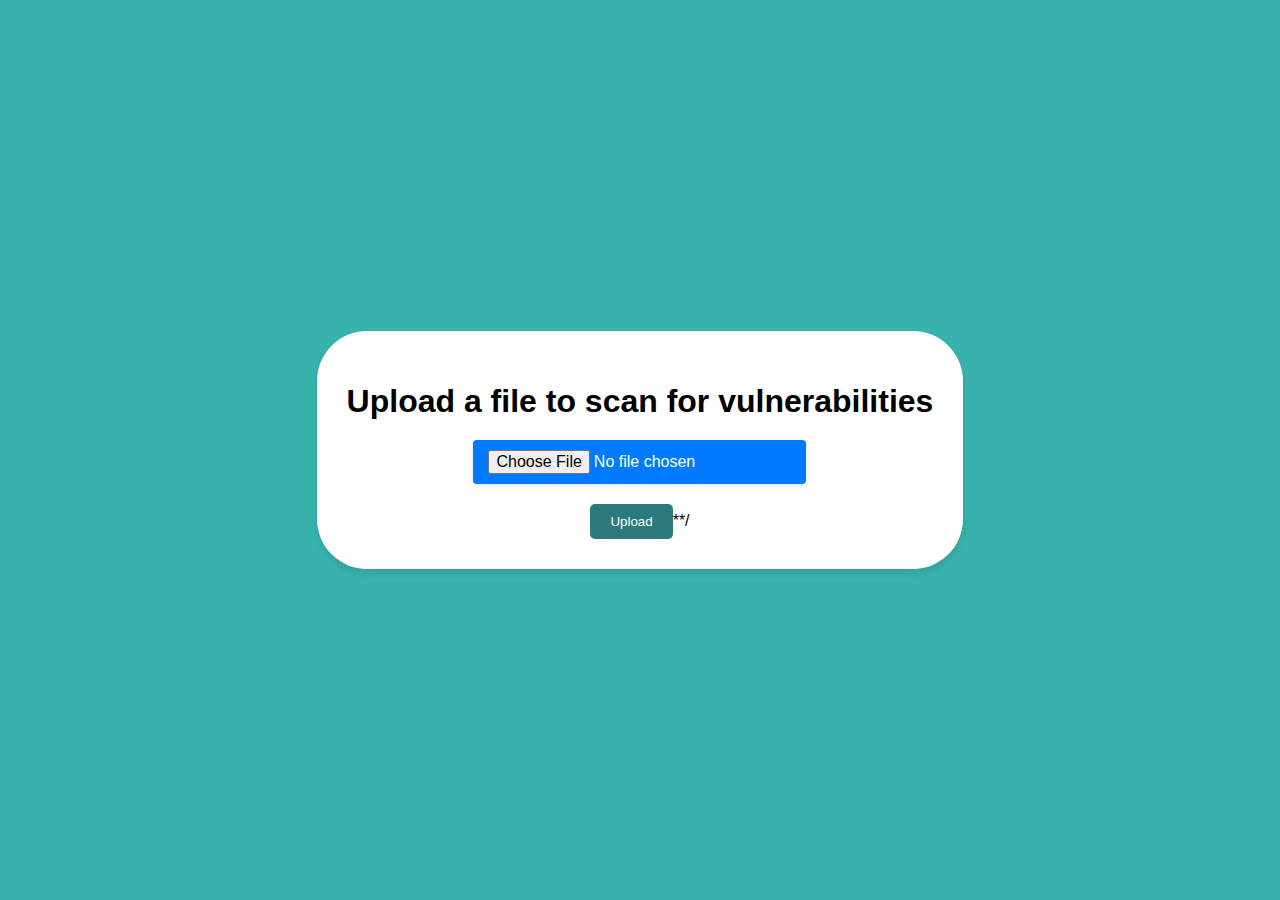
<file: templates/test.html>
<!DOCTYPE html>
<html lang="en">
<head>
    <meta charset="UTF-8">
    <meta name="viewport" content="width=device-width, initial-scale=1.0">
    <title>File Upload</title>
    <style>
        body {
            display: flex;
            justify-content: center;
            align-items: center;
            height: 100vh;
            background-color: #38B2AC; /* Background color similar to the image */
            margin: 0;
            font-family: Arial, sans-serif;
        }
        .upload_section {
            background: white;
            padding: 30px;
            border-radius: 50px;
            box-shadow: 0 4px 6px rgba(0, 0, 0, 0.1);
            text-align: center;
        }
        .upload_section h1 {
            margin-bottom: 20px;
        }
        .upload_section input[type="file"] {
            display: block;
            margin: 0 auto 20px;
            border: 1px solid #ccc;
            padding: 10px;
            border-radius: 5px;
        }
        .upload_section input[type="submit"] {
            background-color: #2C7A7B;
            color: white;
            border: none;
            padding: 10px 20px;
            border-radius: 5px;
            cursor: pointer;
        }
        .upload_section input[type="submit"]:hover {
            background-color: #285E61;
        }
        .file-name {
            display: block;
            margin-bottom: 10px;
            color: #555;
        }
        .file{
            background-color: #2C7A7B;
            color: white;
            border: none;
            padding: 10px 20px;
            border-radius: 5px;
            cursor: pointer;
        }
    .upload_section input[type="file"] {
    background-color: #007bff; /* Change the background color to blue */
    color: #fff; /* Text color */
    border: none; /* Remove default border */
    padding: 10px 15px; /* Add padding for better appearance */
    cursor: pointer; /* Change cursor to pointer on hover */
    border-radius: 4px; /* Add rounded corners */
    font-size: 16px; /* Adjust font size */
    /* Optional: Add box-shadow for depth */
    box-shadow: 0 2px 4px rgba(0, 0, 0, 0.1);
}

input[type="file"] {
        /* Example styles */
        background-color: #f0f0f0; /* Light gray background */
        color: #333; /* Dark text color */
        padding: 8px 12px; /* Padding around the text */
        border: 1px solid #ccc; /* Gray border */
        border-radius: 4px; /* Rounded corners */
        cursor: pointer; /* Change cursor to pointer on hover */
    }
    </style>
</head>
<body>
    <div class="upload_section">
        <h1>Upload a file to scan for vulnerabilities</h1>
        <form action="/upload" method="post" class="choose" enctype="multipart/form-data">
            <span class="file-name" id="file-name"></span>
            <input type="file" name="file" required onchange="updateFileName(this)">
            <input type="submit" value="Upload">**/
        </form>
    </div>

    <script>
        function updateFileName(input) {
            var fileName = input.files[0].name;
            document.getElementById('file-name').textContent = fileName;
        }
    </script>
</body>
</html>
</file>
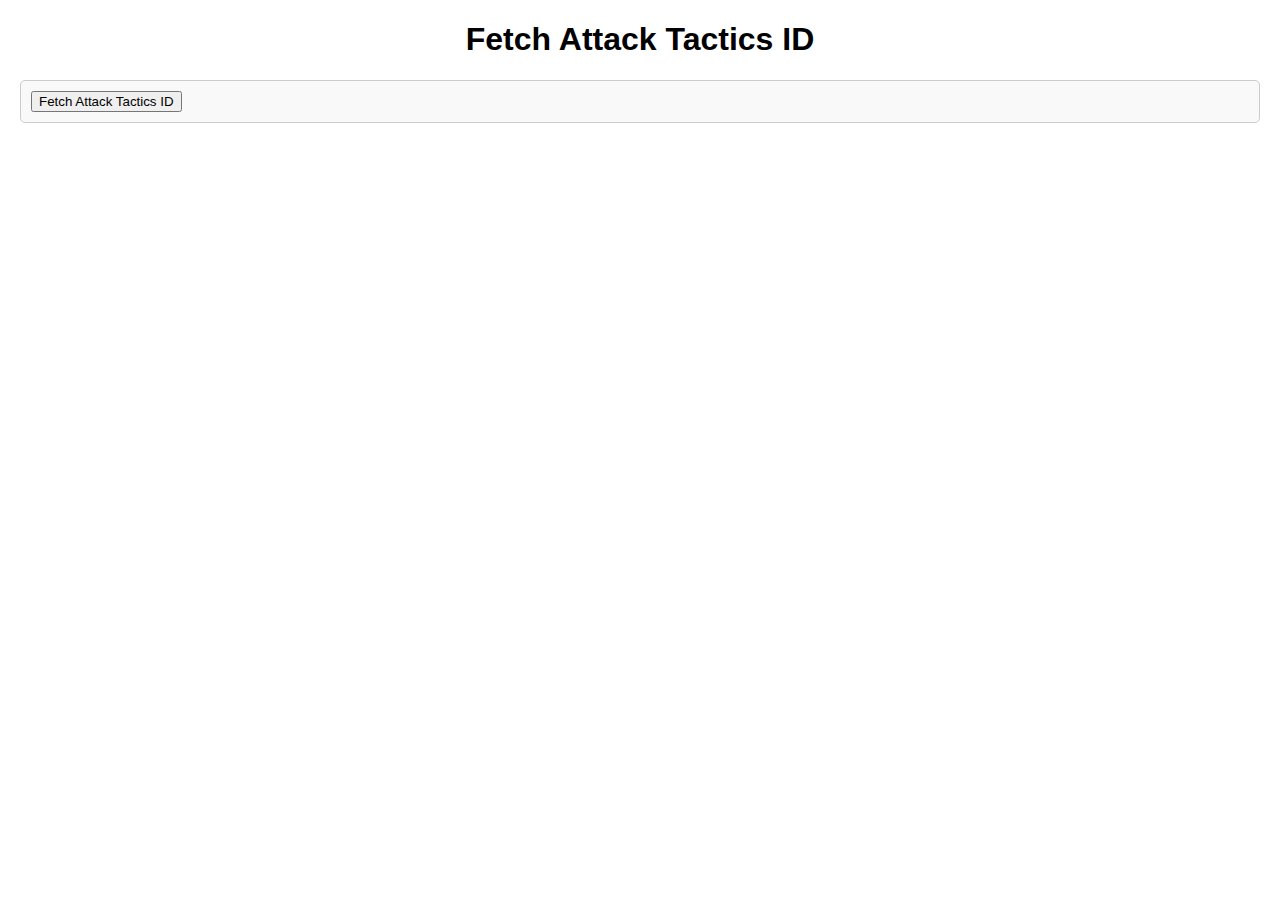
<file: templates/test1.html>
<!DOCTYPE html>
<html lang="en">
<head>
    <meta charset="UTF-8">
    <meta name="viewport" content="width=device-width, initial-scale=1.0">
    <title>Fetch Attack Tactics ID</title>
    <style>
        body {
            font-family: Arial, sans-serif;
            margin: 20px;
        }
        h1 {
            text-align: center;
        }
        #results {
            margin-top: 20px;
            padding: 10px;
            border: 1px solid #ccc;
            border-radius: 5px;
            background-color: #f9f9f9;
        }
    </style>
</head>
<body>
    <h1>Fetch Attack Tactics ID</h1>
    <div id="results">
        <button onclick="fetchAttackTacticsId()">Fetch Attack Tactics ID</button>
        <div id="output"></div>
    </div>

    <script>
        async function fetchAttackTacticsId() {
            const vtApiKey = '74b0dfda1eca11e03d3b4afe802ba919f1e031b57a6da469248b87835a786259';
            const endpoint = 'https://www.virustotal.com/api/v3/attack_tactics/id';

            const options = {
                method: 'GET',
                headers: {
                    'x-apikey': vtApiKey,
                    'accept': 'application/json'
                }
            };

            try {
                const response = await fetch(endpoint, options);
                if (!response.ok) {
                    throw new Error('Network response was not ok');
                }
                const data = await response.json();
                displayAttackTacticsId(data.data.id);
            } catch (error) {
                console.error('Error fetching attack tactics ID:', error);
                displayErrorMessage('Failed to fetch attack tactics ID. Please try again later.');
            }
        }

        function displayAttackTacticsId(id) {
            const outputDiv = document.getElementById('output');
            outputDiv.innerHTML = `<p><strong>Attack Tactics ID:</strong> ${id}</p>`;
        }

        function displayErrorMessage(message) {
            const outputDiv = document.getElementById('output');
            outputDiv.innerHTML = `<p>${message}</p>`;
        }
    </script>
</body>
</html>
</file>
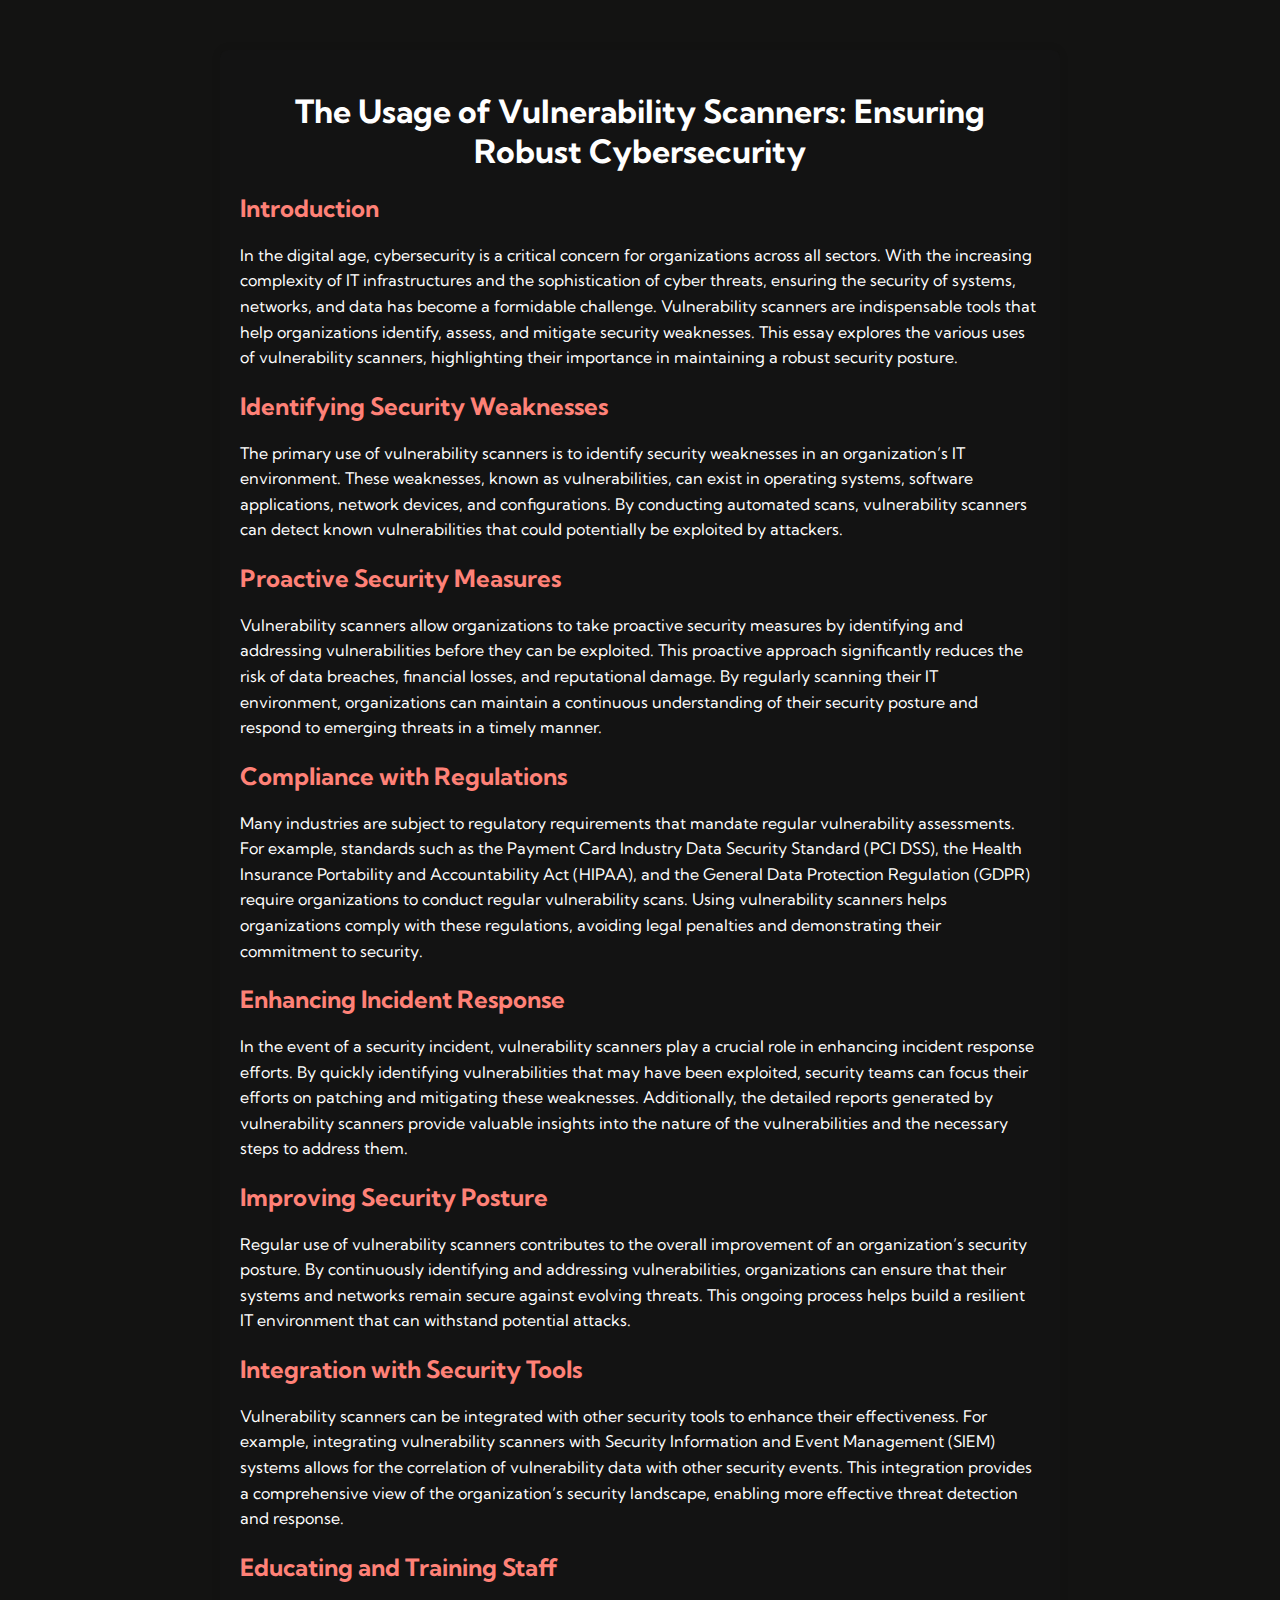
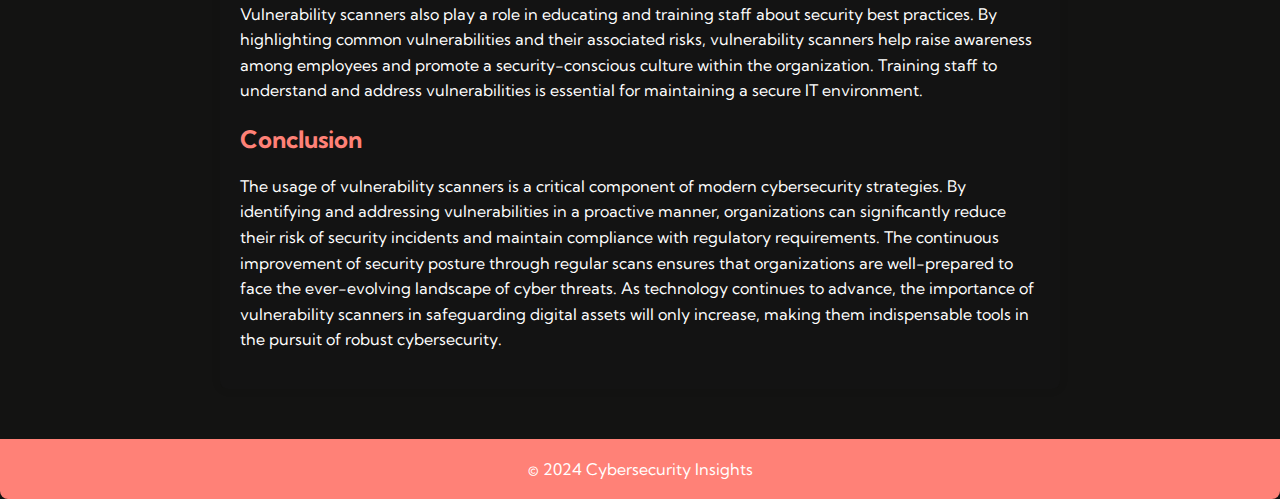
<file: templates/usage.html>
<!DOCTYPE html>
<html lang="en">
<head>
    <meta charset="UTF-8">
    <meta name="viewport" content="width=device-width, initial-scale=1.0">
    <title>The Usage of Vulnerability Scanners</title>
    <link href="https://fonts.googleapis.com/css2?family=Kumbh+Sans:wght@100..900&display=swap" rel="stylesheet"><link rel="stylesheet" href="https://fonts.googleapis.com/css2?family=Material+Symbols+Outlined:opsz,wght,FILL,GRAD@24,400,0,0" />
    <style>
        body {
            font-family: Arial, sans-serif;
            background-color: #131312;
            margin: 0;
            padding: 0;
            font-family: 'kumbh sans',sans-serif;
        }
        .container {
            max-width: 800px;
            margin: 50px auto;
            padding: 20px;
            background-color: #131313;
            box-shadow: 0 0 10px rgba(0, 0, 0, 0.1);
            border-radius: 8px;
        }
        h1 {
            text-align: center;
            color: #fff;
        }
        h2 {
            color: #ff8177;
        }
        p {
            line-height: 1.6;
            color: #fff;
        }
        ul {
            list-style-type: none; 
            padding: 0; 
        }
        li {
            margin-bottom: 10px;
        }
        .footer {
            text-align: center;
            padding: 20px;
            background-color: #ff8177;
            color: white;
            margin-top: 20px;
            border-radius: 0 0 8px 8px;
        }
    </style>
</head>
<body>
    <div class="container">
        <h1>The Usage of Vulnerability Scanners: Ensuring Robust Cybersecurity</h1>
        
        <h2>Introduction</h2>
        <p>In the digital age, cybersecurity is a critical concern for organizations across all sectors. With the increasing complexity of IT infrastructures and the sophistication of cyber threats, ensuring the security of systems, networks, and data has become a formidable challenge. Vulnerability scanners are indispensable tools that help organizations identify, assess, and mitigate security weaknesses. This essay explores the various uses of vulnerability scanners, highlighting their importance in maintaining a robust security posture.</p>
        
        <h2>Identifying Security Weaknesses</h2>
        <p>The primary use of vulnerability scanners is to identify security weaknesses in an organization’s IT environment. These weaknesses, known as vulnerabilities, can exist in operating systems, software applications, network devices, and configurations. By conducting automated scans, vulnerability scanners can detect known vulnerabilities that could potentially be exploited by attackers.</p>
        
        <h2>Proactive Security Measures</h2>
        <p>Vulnerability scanners allow organizations to take proactive security measures by identifying and addressing vulnerabilities before they can be exploited. This proactive approach significantly reduces the risk of data breaches, financial losses, and reputational damage. By regularly scanning their IT environment, organizations can maintain a continuous understanding of their security posture and respond to emerging threats in a timely manner.</p>
        
        <h2>Compliance with Regulations</h2>
        <p>Many industries are subject to regulatory requirements that mandate regular vulnerability assessments. For example, standards such as the Payment Card Industry Data Security Standard (PCI DSS), the Health Insurance Portability and Accountability Act (HIPAA), and the General Data Protection Regulation (GDPR) require organizations to conduct regular vulnerability scans. Using vulnerability scanners helps organizations comply with these regulations, avoiding legal penalties and demonstrating their commitment to security.</p>
        
        <h2>Enhancing Incident Response</h2>
        <p>In the event of a security incident, vulnerability scanners play a crucial role in enhancing incident response efforts. By quickly identifying vulnerabilities that may have been exploited, security teams can focus their efforts on patching and mitigating these weaknesses. Additionally, the detailed reports generated by vulnerability scanners provide valuable insights into the nature of the vulnerabilities and the necessary steps to address them.</p>
        
        <h2>Improving Security Posture</h2>
        <p>Regular use of vulnerability scanners contributes to the overall improvement of an organization’s security posture. By continuously identifying and addressing vulnerabilities, organizations can ensure that their systems and networks remain secure against evolving threats. This ongoing process helps build a resilient IT environment that can withstand potential attacks.</p>
        
        <h2>Integration with Security Tools</h2>
        <p>Vulnerability scanners can be integrated with other security tools to enhance their effectiveness. For example, integrating vulnerability scanners with Security Information and Event Management (SIEM) systems allows for the correlation of vulnerability data with other security events. This integration provides a comprehensive view of the organization’s security landscape, enabling more effective threat detection and response.</p>
        
        <h2>Educating and Training Staff</h2>
        <p>Vulnerability scanners also play a role in educating and training staff about security best practices. By highlighting common vulnerabilities and their associated risks, vulnerability scanners help raise awareness among employees and promote a security-conscious culture within the organization. Training staff to understand and address vulnerabilities is essential for maintaining a secure IT environment.</p>
        
        <h2>Conclusion</h2>
        <p>The usage of vulnerability scanners is a critical component of modern cybersecurity strategies. By identifying and addressing vulnerabilities in a proactive manner, organizations can significantly reduce their risk of security incidents and maintain compliance with regulatory requirements. The continuous improvement of security posture through regular scans ensures that organizations are well-prepared to face the ever-evolving landscape of cyber threats. As technology continues to advance, the importance of vulnerability scanners in safeguarding digital assets will only increase, making them indispensable tools in the pursuit of robust cybersecurity.</p>
    </div>
    <div class="footer">
        &copy; 2024 Cybersecurity Insights
    </div>
</body>
</html>
</file>
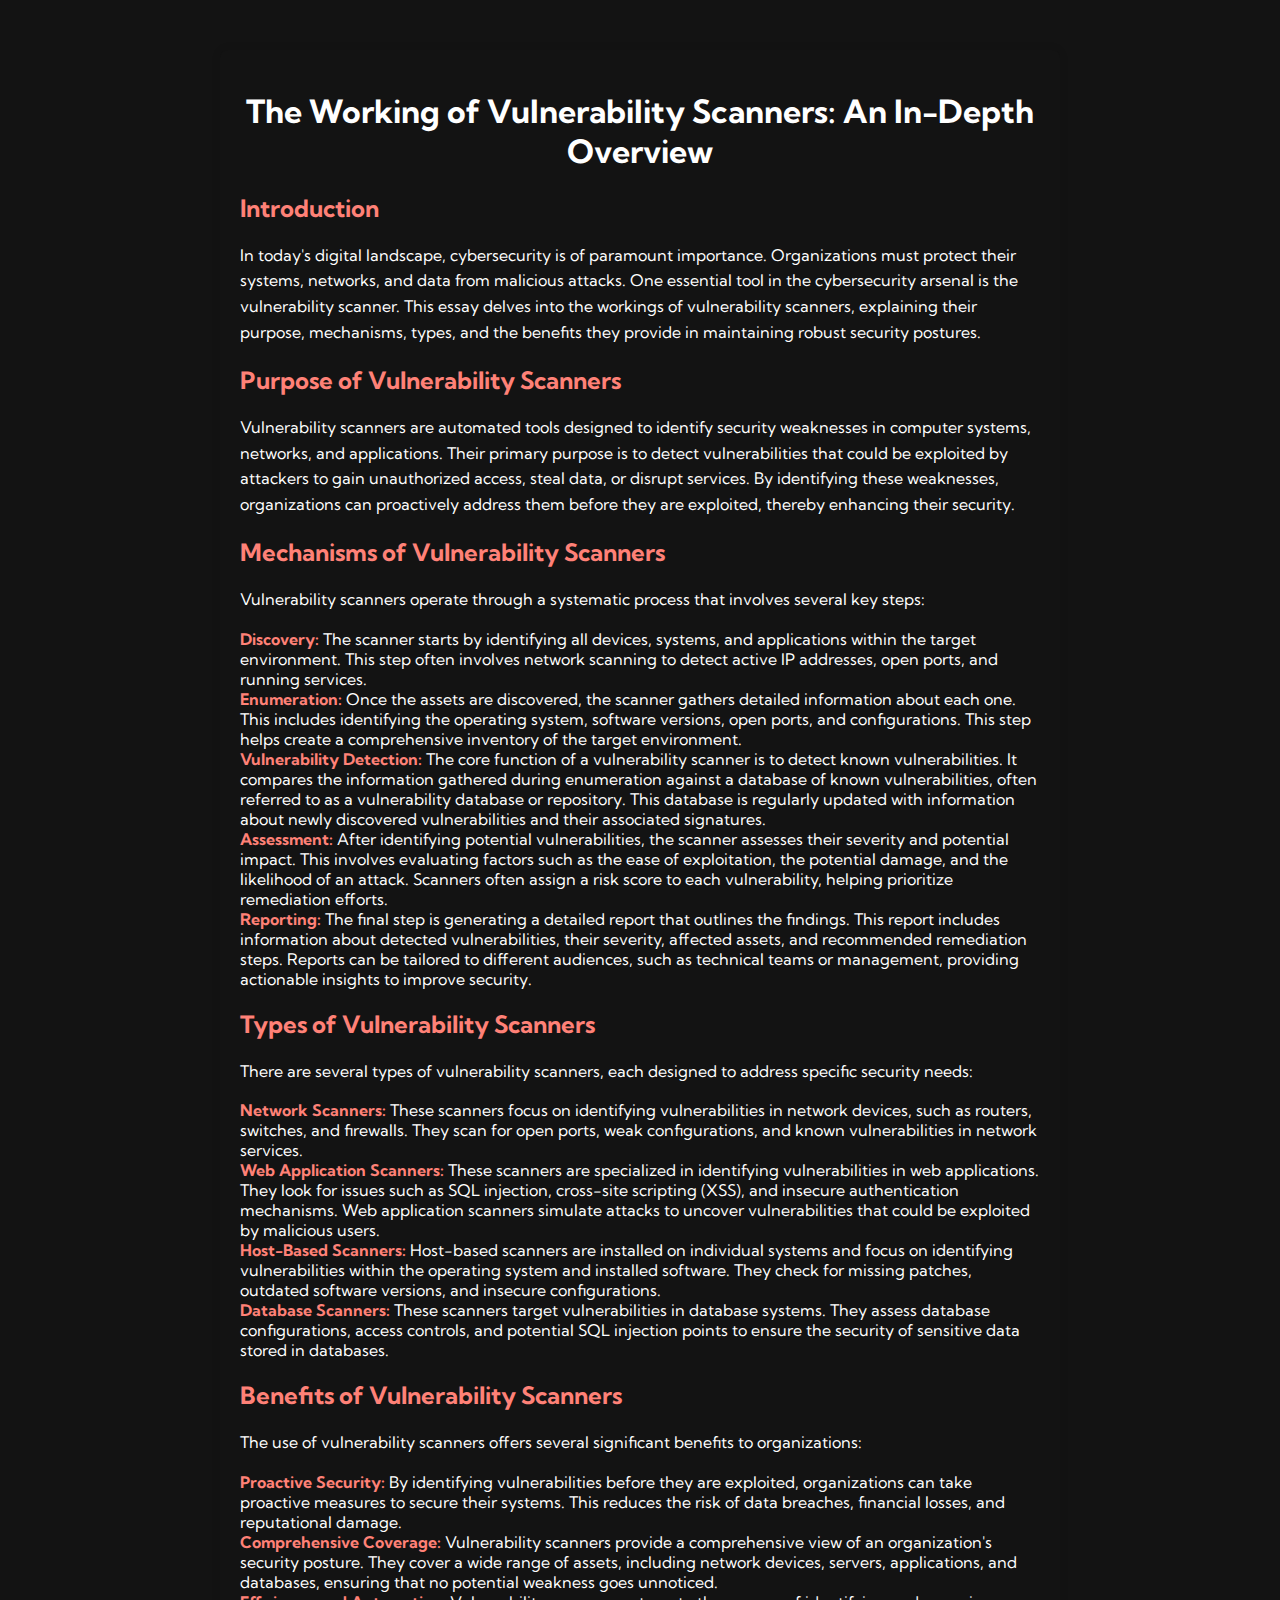
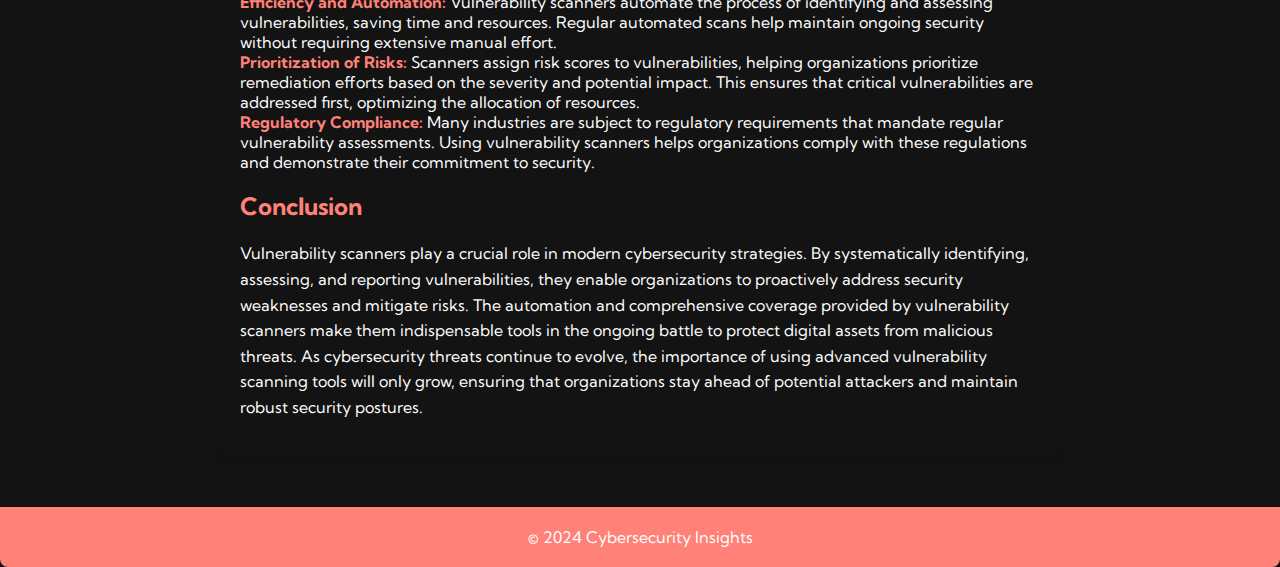
<file: templates/workingblog.html>
<!DOCTYPE html>
<html lang="en">
<head>
    <meta charset="UTF-8">
    <meta name="viewport" content="width=device-width, initial-scale=1.0">
    <title>The Working of Vulnerability Scanners</title>
    <link href="https://fonts.googleapis.com/css2?family=Kumbh+Sans:wght@100..900&display=swap" rel="stylesheet"><link rel="stylesheet" href="https://fonts.googleapis.com/css2?family=Material+Symbols+Outlined:opsz,wght,FILL,GRAD@24,400,0,0" />
    <style>
        body {
            font-family: Arial, sans-serif;
            background-color: #131313;
            margin: 0;
            padding: 0;
            font-family: 'kumbh sans',sans-serif;
        }
        .container {
            max-width: 800px;
            margin: 50px auto;
            padding: 20px;
            background-color: #131313;
            box-shadow: 0 0 10px rgba(0, 0, 0, 0.1);
            border-radius: 8px;
        }
        h1 {
            text-align: center;
            color: #fff;
        }
        h2 {
            color: #ff8177;
        }
        p {
            line-height: 1.6;
            color: #fff;
        }
        .footer {
            text-align: center;
            padding: 20px;
            background-color: #ff8177;
            color: white;
            margin-top: 20px;
            border-radius: 0 0 8px 8px;
        }
        ul{
            color:#fff;
            list-style-type:none;
            padding:0;
        }
        strong{
            color:#ff8177;
        }
    </style>
</head>
<body>
    <div class="container">
        <h1>The Working of Vulnerability Scanners: An In-Depth Overview</h1>
        
        <h2>Introduction</h2>
        <p>In today's digital landscape, cybersecurity is of paramount importance. Organizations must protect their systems, networks, and data from malicious attacks. One essential tool in the cybersecurity arsenal is the vulnerability scanner. This essay delves into the workings of vulnerability scanners, explaining their purpose, mechanisms, types, and the benefits they provide in maintaining robust security postures.</p>
        
        <h2>Purpose of Vulnerability Scanners</h2>
        <p>Vulnerability scanners are automated tools designed to identify security weaknesses in computer systems, networks, and applications. Their primary purpose is to detect vulnerabilities that could be exploited by attackers to gain unauthorized access, steal data, or disrupt services. By identifying these weaknesses, organizations can proactively address them before they are exploited, thereby enhancing their security.</p>
        
        <h2>Mechanisms of Vulnerability Scanners</h2>
        <p>Vulnerability scanners operate through a systematic process that involves several key steps:</p>
        <ul>
            <li><strong>Discovery:</strong> The scanner starts by identifying all devices, systems, and applications within the target environment. This step often involves network scanning to detect active IP addresses, open ports, and running services.
            </li>

            <li><strong>Enumeration:</strong> Once the assets are discovered, the scanner gathers detailed information about each one. This includes identifying the operating system, software versions, open ports, and configurations. This step helps create a comprehensive inventory of the target environment.</li>
            <li><strong>Vulnerability Detection:</strong> The core function of a vulnerability scanner is to detect known vulnerabilities. It compares the information gathered during enumeration against a database of known vulnerabilities, often referred to as a vulnerability database or repository. This database is regularly updated with information about newly discovered vulnerabilities and their associated signatures.</li>
            <li><strong>Assessment:</strong> After identifying potential vulnerabilities, the scanner assesses their severity and potential impact. This involves evaluating factors such as the ease of exploitation, the potential damage, and the likelihood of an attack. Scanners often assign a risk score to each vulnerability, helping prioritize remediation efforts.</li>
            <li><strong>Reporting:</strong> The final step is generating a detailed report that outlines the findings. This report includes information about detected vulnerabilities, their severity, affected assets, and recommended remediation steps. Reports can be tailored to different audiences, such as technical teams or management, providing actionable insights to improve security.</li>
        </ul>
        
        <h2>Types of Vulnerability Scanners</h2>
        <p>There are several types of vulnerability scanners, each designed to address specific security needs:</p>
        <ul>
            <li><strong>Network Scanners:</strong> These scanners focus on identifying vulnerabilities in network devices, such as routers, switches, and firewalls. They scan for open ports, weak configurations, and known vulnerabilities in network services.</li>
            <li><strong>Web Application Scanners:</strong> These scanners are specialized in identifying vulnerabilities in web applications. They look for issues such as SQL injection, cross-site scripting (XSS), and insecure authentication mechanisms. Web application scanners simulate attacks to uncover vulnerabilities that could be exploited by malicious users.</li>
            <li><strong>Host-Based Scanners:</strong> Host-based scanners are installed on individual systems and focus on identifying vulnerabilities within the operating system and installed software. They check for missing patches, outdated software versions, and insecure configurations.</li>
            <li><strong>Database Scanners:</strong> These scanners target vulnerabilities in database systems. They assess database configurations, access controls, and potential SQL injection points to ensure the security of sensitive data stored in databases.</li>
        </ul>
        
        <h2>Benefits of Vulnerability Scanners</h2>
        <p>The use of vulnerability scanners offers several significant benefits to organizations:</p>
        <ul>
            <li><strong>Proactive Security:</strong> By identifying vulnerabilities before they are exploited, organizations can take proactive measures to secure their systems. This reduces the risk of data breaches, financial losses, and reputational damage.</li>
            <li><strong>Comprehensive Coverage:</strong> Vulnerability scanners provide a comprehensive view of an organization's security posture. They cover a wide range of assets, including network devices, servers, applications, and databases, ensuring that no potential weakness goes unnoticed.</li>
            <li><strong>Efficiency and Automation:</strong> Vulnerability scanners automate the process of identifying and assessing vulnerabilities, saving time and resources. Regular automated scans help maintain ongoing security without requiring extensive manual effort.</li>
            <li><strong>Prioritization of Risks:</strong> Scanners assign risk scores to vulnerabilities, helping organizations prioritize remediation efforts based on the severity and potential impact. This ensures that critical vulnerabilities are addressed first, optimizing the allocation of resources.</li>
            <li><strong>Regulatory Compliance:</strong> Many industries are subject to regulatory requirements that mandate regular vulnerability assessments. Using vulnerability scanners helps organizations comply with these regulations and demonstrate their commitment to security.</li>
        </ul>
        
        <h2>Conclusion</h2>
        <p>Vulnerability scanners play a crucial role in modern cybersecurity strategies. By systematically identifying, assessing, and reporting vulnerabilities, they enable organizations to proactively address security weaknesses and mitigate risks. The automation and comprehensive coverage provided by vulnerability scanners make them indispensable tools in the ongoing battle to protect digital assets from malicious threats. As cybersecurity threats continue to evolve, the importance of using advanced vulnerability scanning tools will only grow, ensuring that organizations stay ahead of potential attackers and maintain robust security postures.</p>
    </div>
    <div class="footer">
        &copy; 2024 Cybersecurity Insights
    </div>
</body>
</html>
</file>
